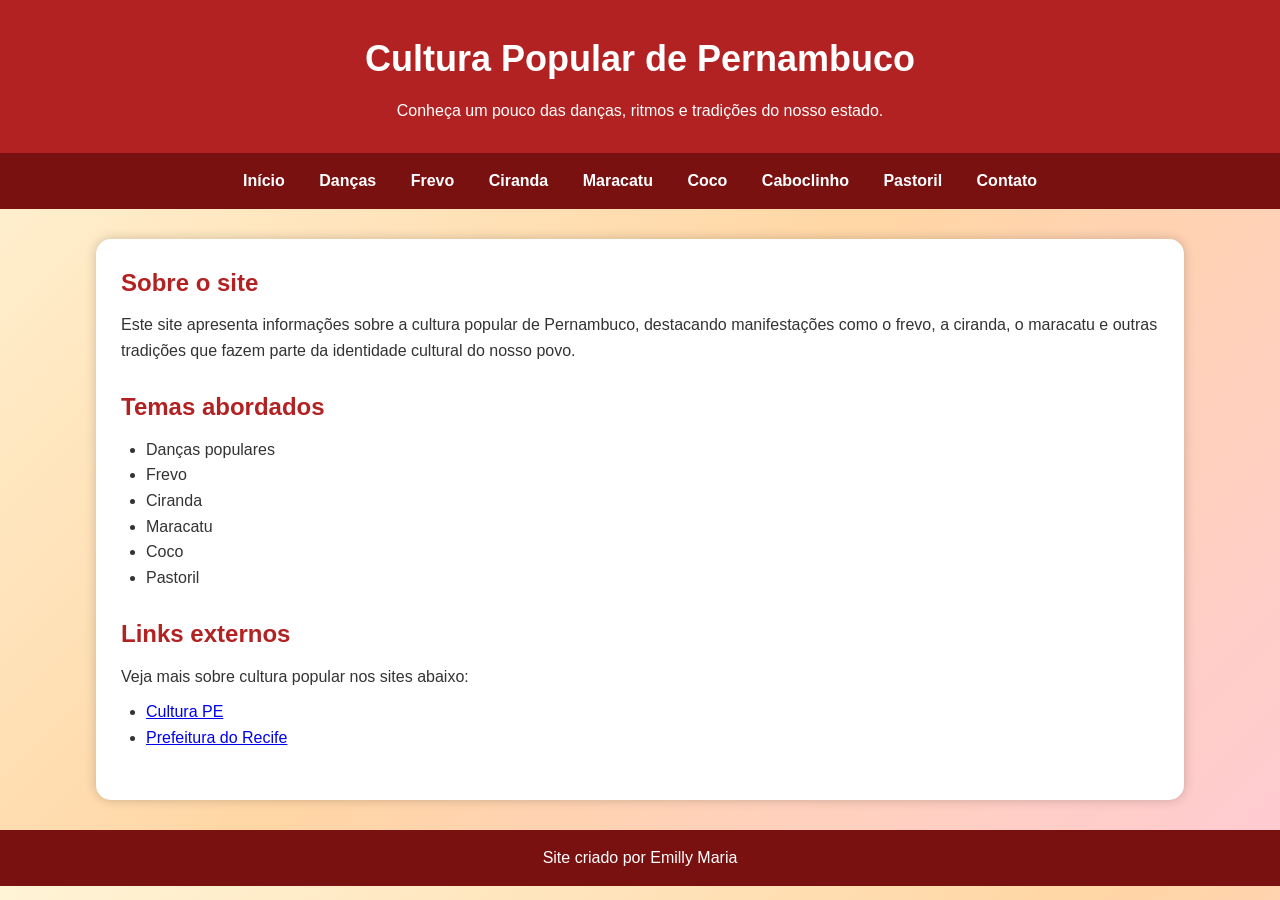
<file: index.html>
<!DOCTYPE html>
<html lang="pt-BR">
<head>
  <meta charset="UTF-8">
  <title>Cultura Popular de Pernambuco</title>
  <link rel="stylesheet" href="style.css">
</head>
<body>

<header>
  <h1>Cultura Popular de Pernambuco</h1>
  <p>Conheça um pouco das danças, ritmos e tradições do nosso estado.</p>
</header>

<nav>
  <a href="index.html">Início</a>
    <a href="dancas.html">Danças</a>
    <a href="frevo.html">Frevo</a>
    <a href="ciranda.html">Ciranda</a>
    <a href="maracatu.html">Maracatu</a>
    <a href="coco.html">Coco</a>
    <a href="caboclinho.html">Caboclinho</a>
    <a href="pastoril.html">Pastoril</a>
    <a href="contato.html">Contato</a>
</nav>

<main>
  <section>
    <h2>Sobre o site</h2>
    <p>
      Este site apresenta informações sobre a cultura popular de Pernambuco,
      destacando manifestações como o frevo, a ciranda, o maracatu e outras tradições
      que fazem parte da identidade cultural do nosso povo.
    </p>
  </section>

  <section>
    <h2>Temas abordados</h2>
    <ul>
      <li>Danças populares</li>
      <li>Frevo</li>
      <li>Ciranda</li>
      <li>Maracatu</li>
      <li>Coco</li>
      <li>Pastoril</li>
    </ul>
  </section>

  <section>
    <h2>Links externos</h2>
    <p>Veja mais sobre cultura popular nos sites abaixo:</p>
    <ul>
      <li><a href="https://www.cultura.pe.gov.br/" target="_blank">Cultura PE</a></li>
      <li><a href="https://www.recife.pe.gov.br/" target="_blank">Prefeitura do Recife</a></li>
    </ul>
  </section>
</main>

<footer>
  <p>Site criado por Emilly Maria</p>
</footer>

</body>
</html>
</file>
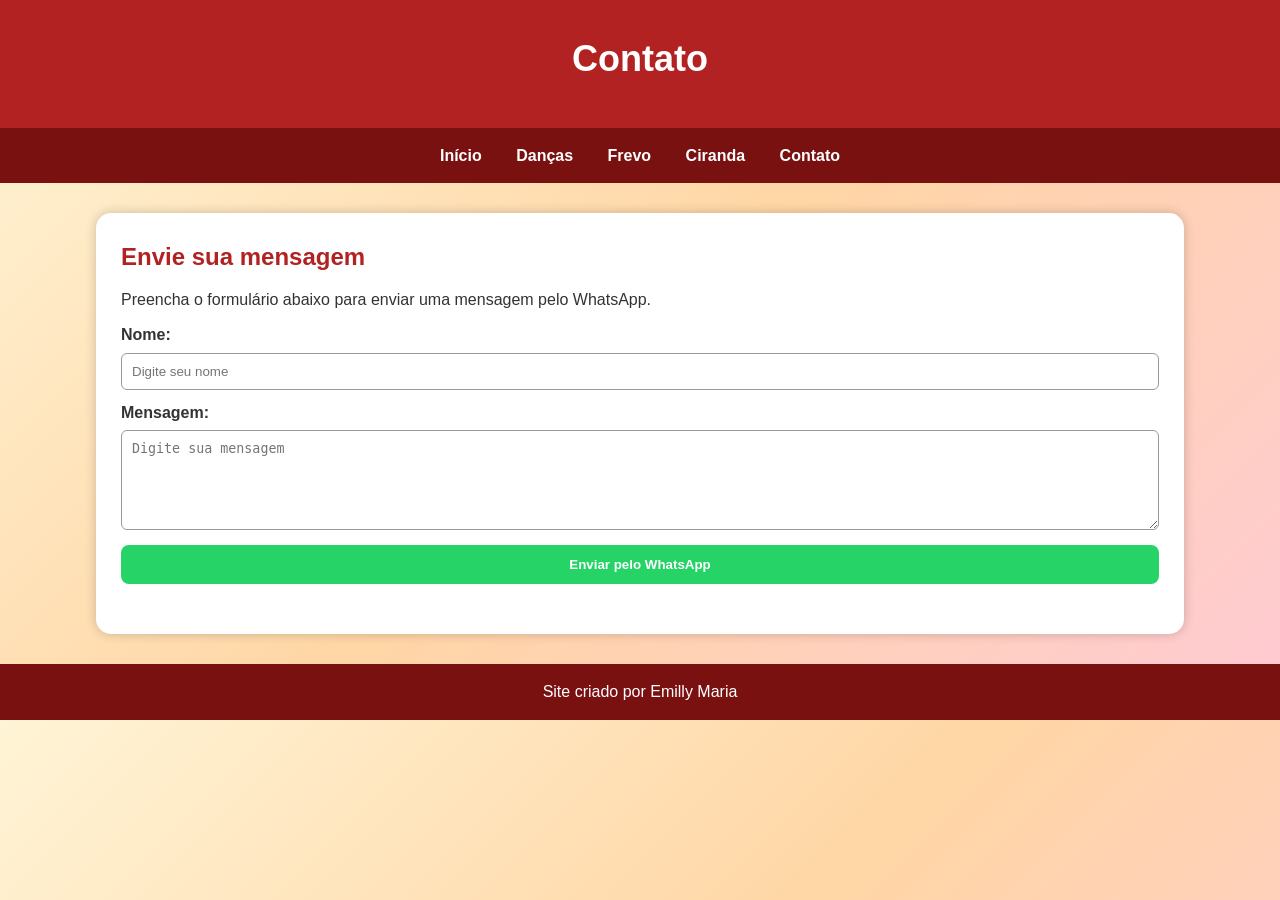
<file: contato.html>
<!DOCTYPE html>
<html lang="pt-BR">
<head>
  <meta charset="UTF-8">
  <title>Contato</title>
  <link rel="stylesheet" href="style.css">
</head>
<body>

<header>
  <h1>Contato</h1>
</header>

<nav>
  <a href="index.html">Início</a>
  <a href="dancas.html">Danças</a>
  <a href="frevo.html">Frevo</a>
  <a href="ciranda.html">Ciranda</a>
  <a href="contato.html">Contato</a>
</nav>

<main>
  <section>
    <h2>Envie sua mensagem</h2>
    <p>Preencha o formulário abaixo para enviar uma mensagem pelo WhatsApp.</p>

    <form>
      <label>Nome:</label>
      <input type="text" id="nome" placeholder="Digite seu nome">

      <label>Mensagem:</label>
      <textarea id="mensagem" placeholder="Digite sua mensagem"></textarea>

      <button type="button" onclick="enviarWhatsApp()">Enviar pelo WhatsApp</button>
    </form>
  </section>
</main>

<footer>
  <p>Site criado por Emilly Maria</p>
</footer>

<script>
function enviarWhatsApp() {
  var nome = document.getElementById("nome").value;
  var mensagem = document.getElementById("mensagem").value;

  var texto = "Olá, meu nome é " + nome + ". " + mensagem;

  var numero = "5581986909414";

  var url = "https://wa.me/" + numero + "?text=" + encodeURIComponent(texto);

  window.open(url, "_blank");
}
</script>

</body>
</html>
</file>
<file: style.css>
* {
  margin: 0;
  padding: 0;
  box-sizing: border-box;
}

body {
  font-family: Arial, sans-serif;
  background: linear-gradient(135deg, #fff4d6, #ffd6a5, #ffcad4);
  color: #333;
  line-height: 1.6;
}

img {
    width: 100%;
    max-width: 700px;
    display: block;
    margin: 20px auto;
    border-radius: 12px;
    box-shadow: 0 4px 10px rgba(0,0,0,0.2);
}

header {
  background-color: #b22222;
  color: white;
  text-align: center;
  padding: 30px;
}

header h1 {
  font-size: 36px;
  margin-bottom: 10px;
}

nav {
  background-color: #7a1111;
  text-align: center;
  padding: 15px;
}

nav a {
  color: white;
  text-decoration: none;
  margin: 0 15px;
  font-weight: bold;
}

nav a:hover {
  color: #ffd700;
}

main {
  width: 85%;
  margin: 30px auto;
  background-color: white;
  padding: 25px;
  border-radius: 15px;
  box-shadow: 0 0 12px rgba(0, 0, 0, 0.2);
}

section {
  margin-bottom: 25px;
}

h2 {
  color: #b22222;
  margin-bottom: 10px;
}

ul, ol {
  margin-left: 25px;
  margin-top: 10px;
}

table {
  width: 100%;
  border-collapse: collapse;
  margin-top: 15px;
}

table, th, td {
  border: 1px solid #b22222;
}

th {
  background-color: #b22222;
  color: white;
}

td, th {
  padding: 12px;
  text-align: left;
}

.botao {
  display: inline-block;
  background-color: #b22222;
  color: white;
  padding: 12px 18px;
  border-radius: 8px;
  text-decoration: none;
  margin-top: 15px;
}

.botao:hover {
  background-color: #7a1111;
}

.destaque {
  background-color: #fff0c2;
  padding: 15px;
  border-left: 6px solid #b22222;
  border-radius: 8px;
}

form {
  display: flex;
  flex-direction: column;
}

label {
  margin-top: 10px;
  font-weight: bold;
}

input, textarea {
  padding: 10px;
  margin-top: 5px;
  border: 1px solid #999;
  border-radius: 6px;
}

textarea {
  height: 100px;
}

button {
  margin-top: 15px;
  padding: 12px;
  background-color: #25d366;
  color: white;
  border: none;
  border-radius: 8px;
  font-weight: bold;
  cursor: pointer;
}

button:hover {
  background-color: #128c7e;
}

footer {
  text-align: center;
  background-color: #7a1111;
  color: white;
  padding: 15px;
  margin-top: 30px;
}
</file>
